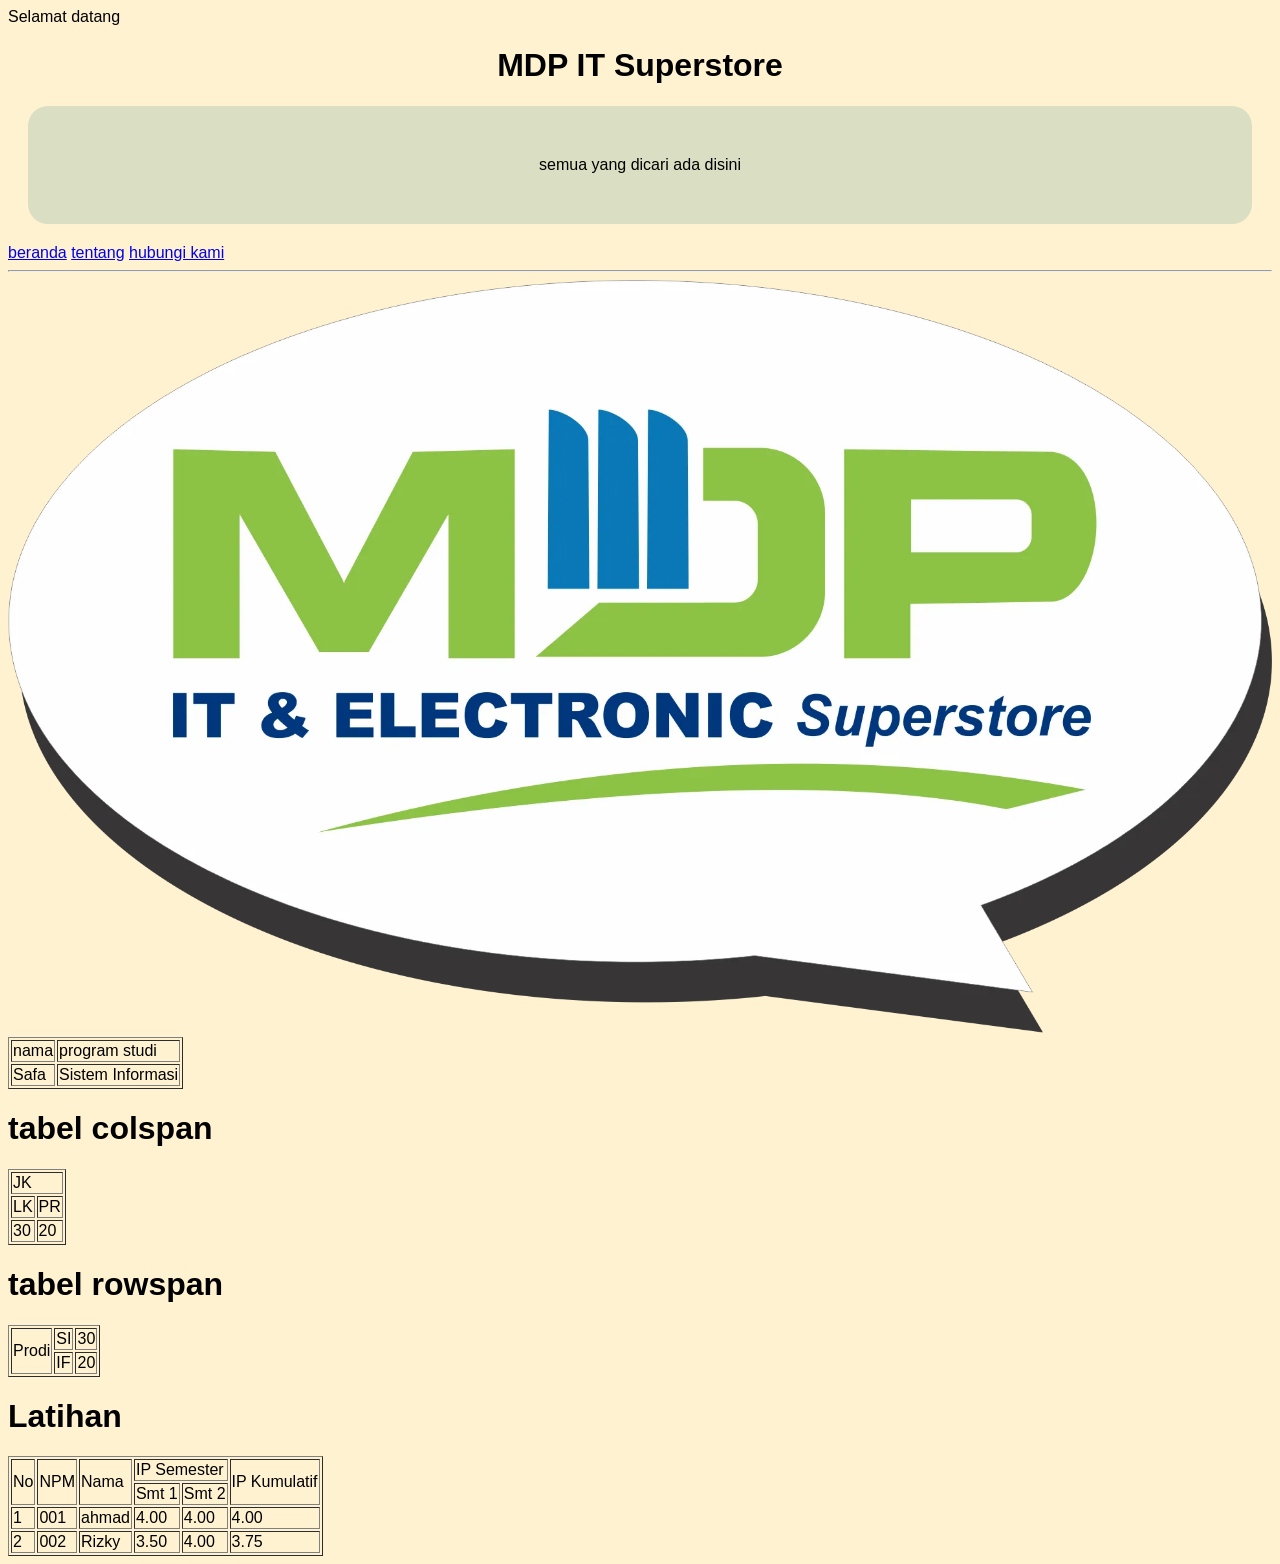
<file: index.html>
<!DOCTYPE html>
<html lang="en">
<head>
    <meta charset="UTF-8">
    <meta name="viewport" content="width=device-width, initial-scale=1.0">
    <title>halaman utama</title>
    <link rel="stylesheet" href="css/style.css">
</head>
<body>
    Selamat datang
    <!-- tag heading: h1 sd h6-->
    <h1 class="txt-center">MDP IT Superstore</h1>
    <p class="bg-warning txt-black txt-center p-1 m-1">semua yang dicari ada disini</p>
    <!-- ctrl garis /, ini tidak tampil pada browser -->

    <!-- hyperlink -->
       <a href="index.html">beranda</a>
       <a href="tentang.html">tentang</a>
       <a href="hubungi.html">hubungi kami</a>

       <hr>
       
     <!-- image -->
      <img src="image/mdps.webp" alt="gambar banner"width="100%">

      <!-- tabel -->
       <table border="1">
        <!-- baris -->
         <tr>
            <!-- kolom -->
             <td>
                nama 
             </td>
             <td>
                program studi
             </td>
         </tr>
         <tr>
            <td>Safa</td>
            <td>Sistem Informasi</td>
         </tr>
       </table>

       <h1>tabel colspan</h1>
       <!-- tabel colspan -->
        <table border="1">
            <!-- baris 1 -->
            <tr>
                <!-- colspan gabung 2 kolom jadi 1 -->
                <td colspan="2">JK</td>
            </tr>
            <!-- baris 2 -->
             <tr>
                <td>LK</td>
                <td>PR</td>
             </tr>
             <tr>
                <td>30</td>
                <td>20</td>
             </tr>
        </table>


        <h1>tabel rowspan</h1>
        <!-- tabel rowspan -->
         <table border="1">
            <!-- baris 1 -->
             <tr>
                <td rowspan="2">Prodi</td>
                <td>SI</td>
                <td>30</td>
             </tr>
             <!-- baris 2 -->
              <tr>
                <td>IF</td>
                <td>20</td>  
              </tr>
         </table>

         
         <h1>Latihan</h1>
         <!-- latihan -->
          <table border="1">
            <!-- baris 1 -->
             <tr>
                <td rowspan="2">No</td>
                <td rowspan="2">NPM</td>
                <td rowspan="2">Nama</td>
                <td colspan="2">IP Semester</td>
                <td rowspan="2">IP Kumulatif</td>
             </tr>
             <tr>
                <td>Smt 1</td>
                <td>Smt 2</td>
             </tr>
             <tr>
                <td>1</td>
                <td>001</td>
                <td>ahmad</td>
                <td>4.00</td>
                <td>4.00</td>
                <td>4.00</td>
             </tr>
             <tr>
                <td>2</td>
                <td>002</td>
                <td>Rizky</td>
                <td>3.50</td>
                <td>4.00</td>
                <td>3.75</td>
             </tr>

          </table>


     
</body>
</html>
</file>
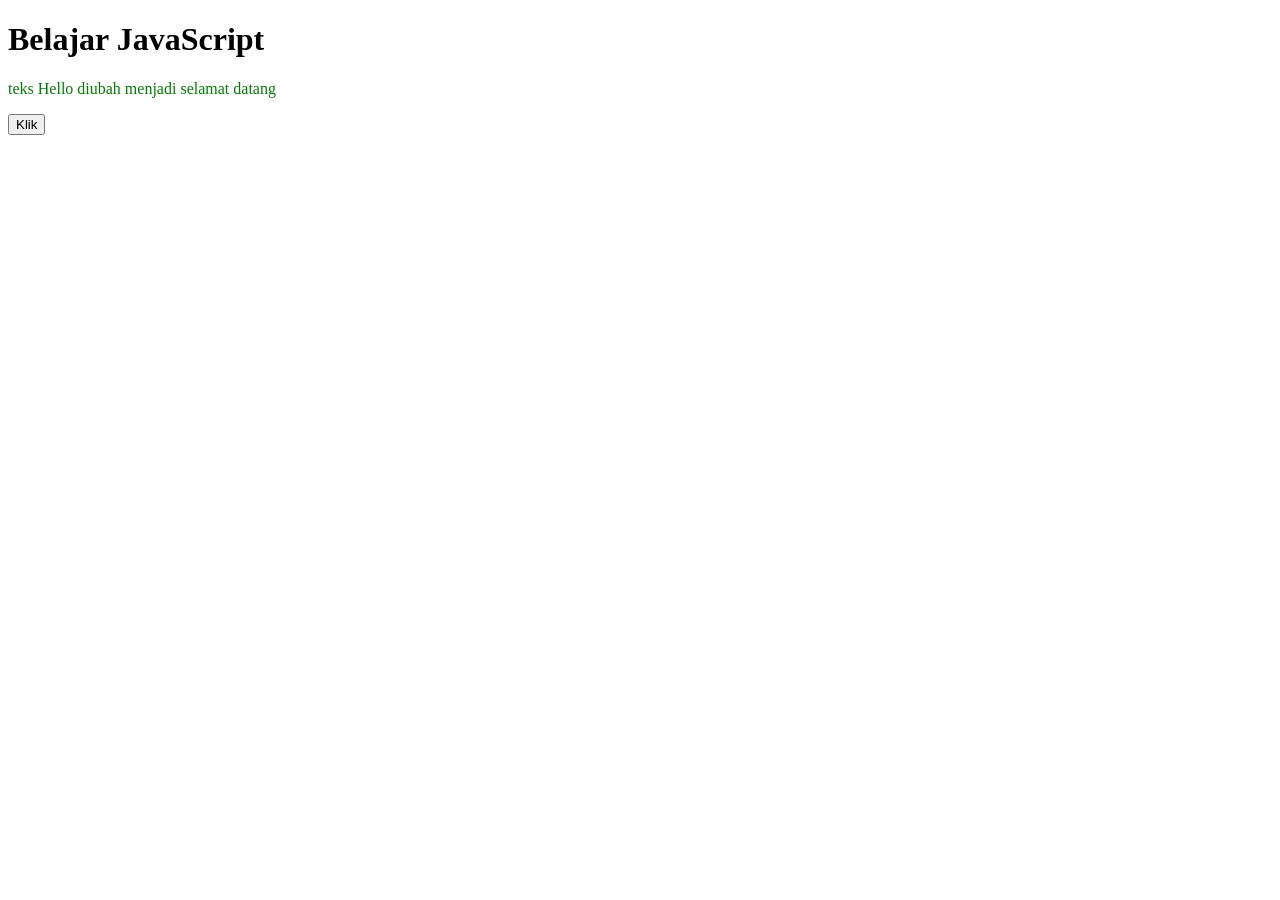
<file: java script/index.html>
<!DOCTYPE html>
<html lang="en">
<head>
    <meta charset="UTF-8">
    <meta name="viewport" content="width=device-width, initial-scale=1.0">
    <title>belajar javascript</title>
</head>
<body>
    <h1>Belajar JavaScript</h1>
    <p id="demo">hello</p>

    <!-- inline js -->
     <button onclick="alert('Selamat Datang')">Klik</button>
     <script>
        // external js
        // ini jadi komentar di js //
        //mengubah konten paragraf di id=demo
        document.getElementById("demo").innerHTML = "teks Hello diubah menjadi selamat datang";

        //megubah warna teks di id=demo
        document.getElementById("demo").style.color = "green";

        // menampilkan pesan di console
        console.log("ini pesan dapat dilihat di console");
     </script>

     <!-- external js -->
     <script src="script.js"></script>
</body>
</html>
</file>
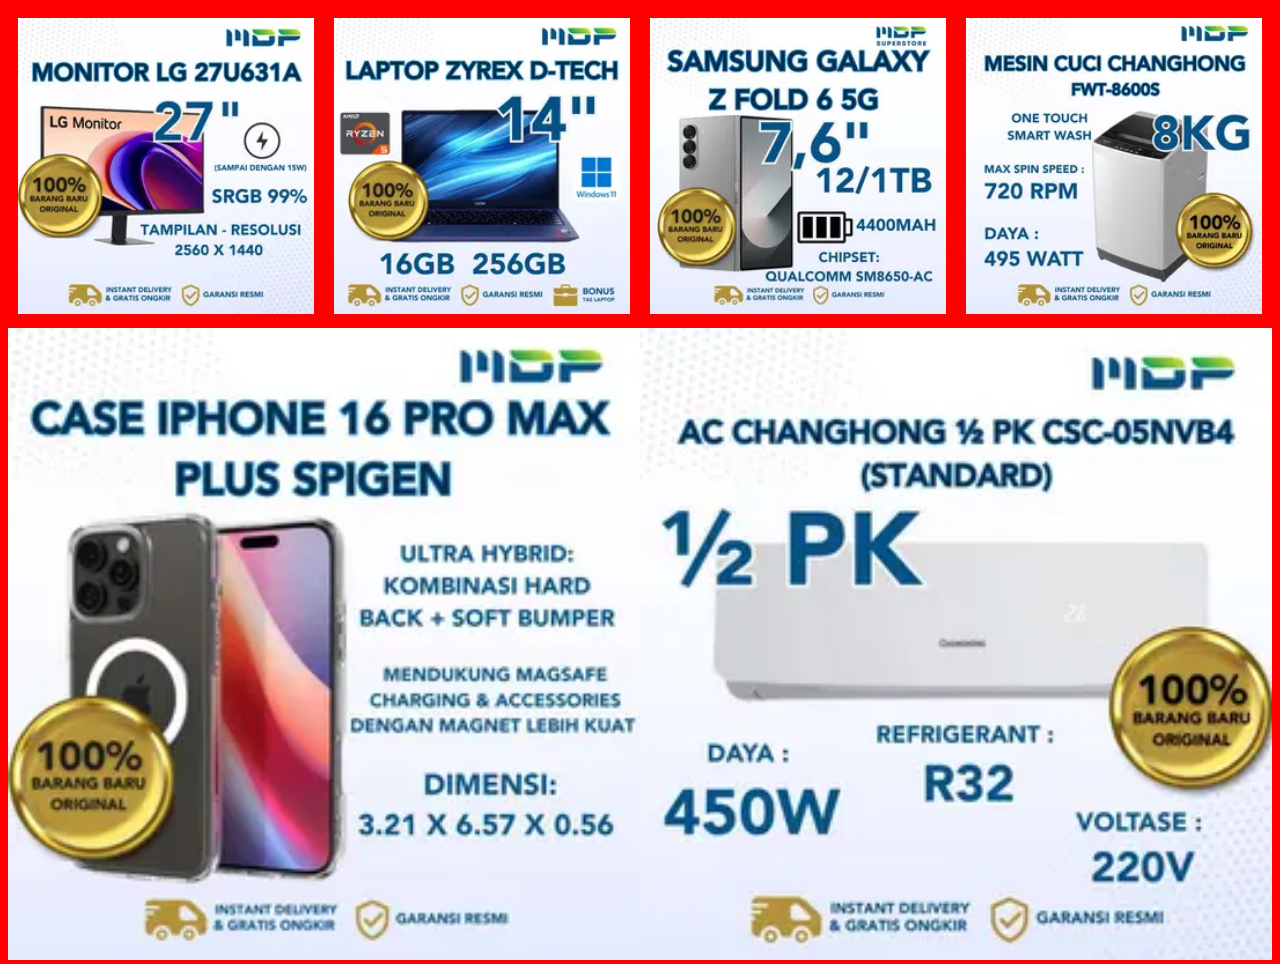
<file: rwd/index.html>
<!-- langkah 1 -->
<!DOCTYPE html>
<html lang="en">
<head>
    <meta charset="UTF-8">
    <meta name="viewport" content="width=device-width, initial-scale=1.0">
    <title>responsive web design</title>
    <link rel="stylesheet" href="style.css">
</head>
<body>
    <div class="row">
        <div class="col-lg-25 col-md-50 padding-10"><img src="../image/fotomdp.webp" alt=""></div>
        <div class="col-lg-25 col-md-50 padding-10"><img src="../image/mdpStore2.webp" alt=""></div>
        <div class="col-lg-25 col-md-50 padding-10"><img src="../image/mdpstore3.webp" alt=""></div>
        <div class="col-lg-25 col-md-50 padding-10"><img src="../image/fotomdp4.webp" alt=""></div>
    </div>

    <div class="row">
        <div class="col-lg-50 col-md-100"><img src="../image/fotomdp5.webp" alt=""></div>
        <div class="col-lg-50 col-md-100"><img src="../image/fotomdp6.webp" alt=""></div>
    </div>
</body>
</html>
</file>
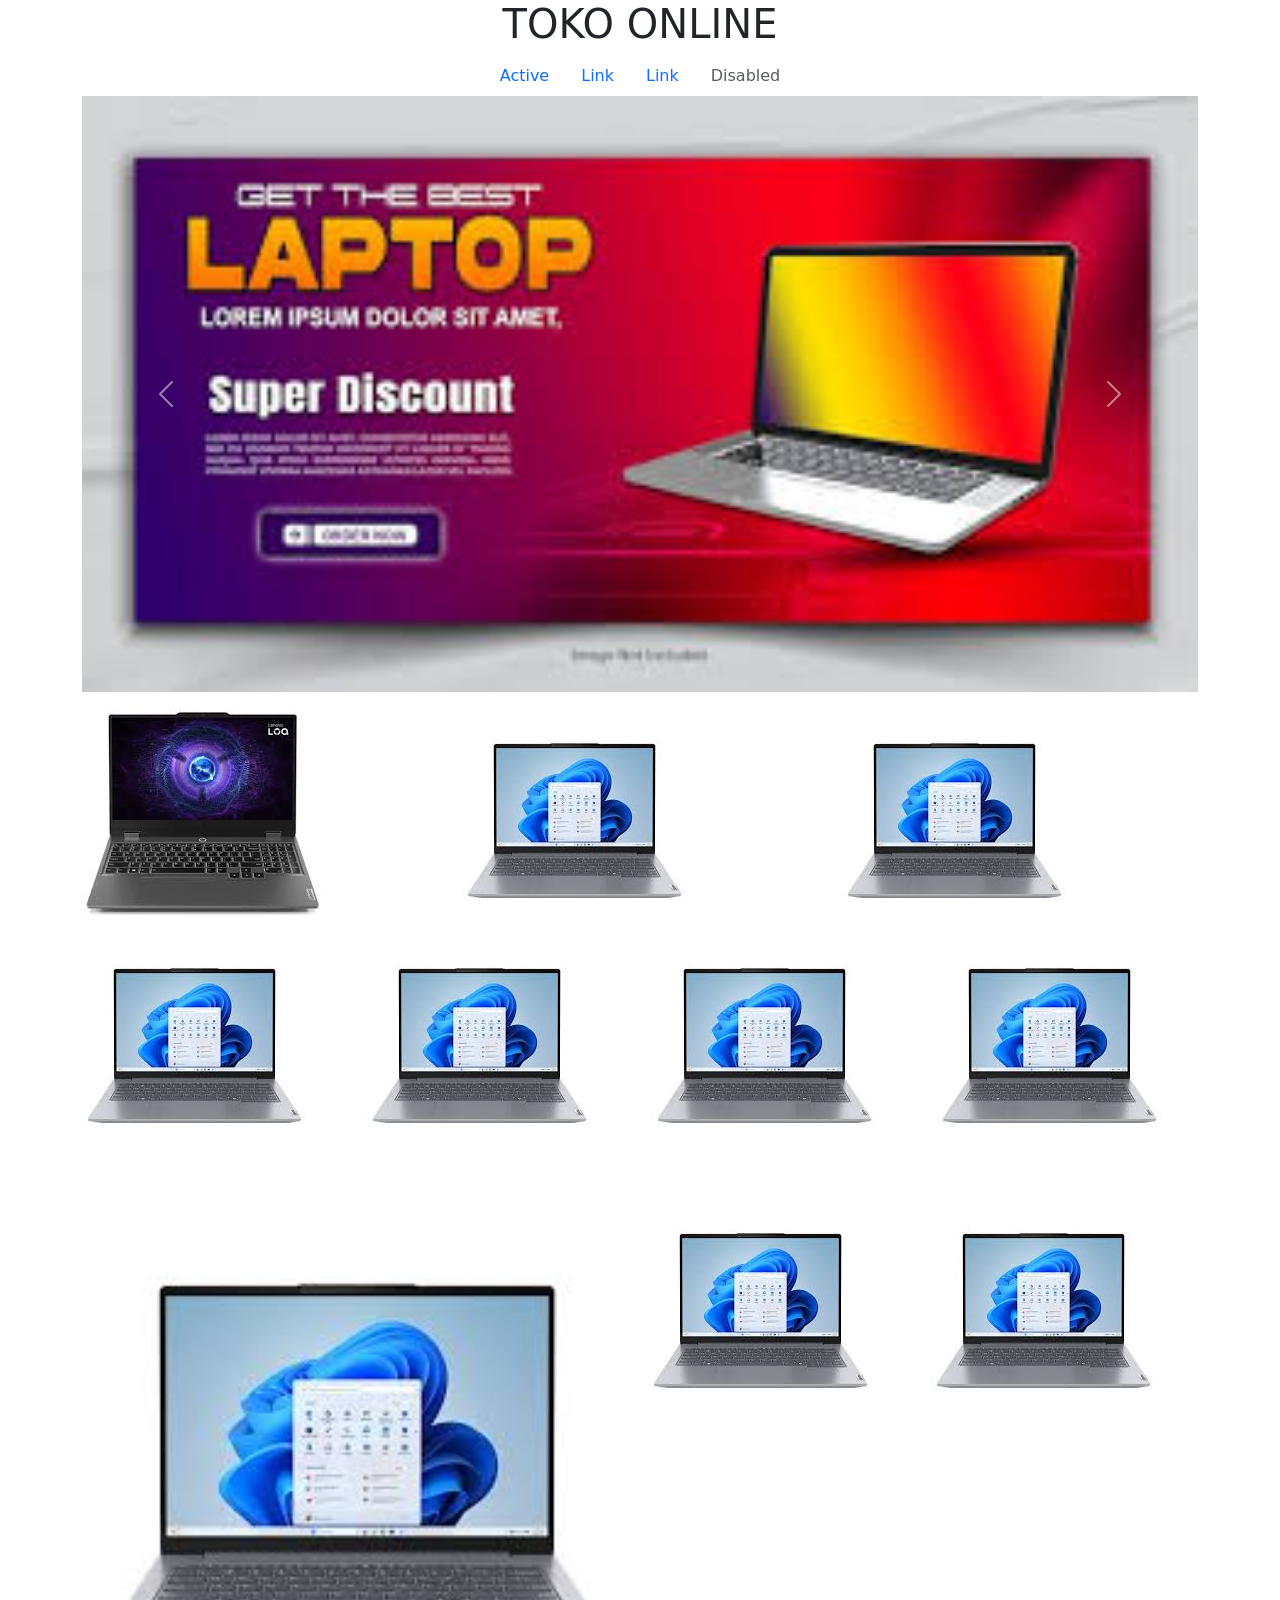
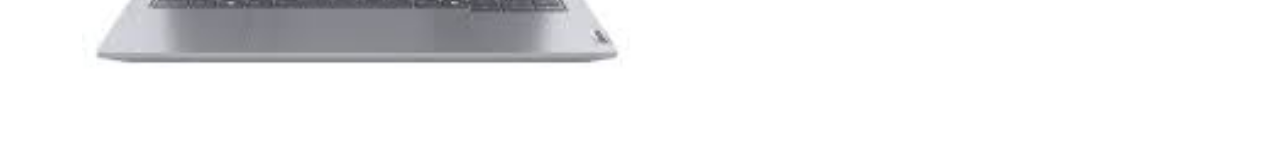
<file: bs/bootstrap/index.html>
<!DOCTYPE html>
<html lang="en">

<head>
    <meta charset="UTF-8">
    <meta name="viewport" content="width=device-width, initial-scale=1.0">
    <title>belajar bootstrap</title>
    <!-- bootstrap css -->
    <link href="https://cdn.jsdelivr.net/npm/bootstrap@5.3.3/dist/css/bootstrap.min.css" rel="stylesheet"
        integrity="sha384-QWTKZyjpPEjISv5WaRU9OFeRpok6YctnYmDr5pNlyT2bRjXh0JMhjY6hW+ALEwIH" crossorigin="anonymous">
</head>

<body>
    <div class="container">
        <!-- container/container-fluid -->
        <h1 class="text-center text-uppercase">Toko Online</h1>

        <!-- navbar -->
        <ul class="nav justify-content-center">
            <li class="nav-item">
                <a class="nav-link active" aria-current="page" href="#">Active</a>
            </li>
            <li class="nav-item">
                <a class="nav-link" href="#">Link</a>
            </li>
            <li class="nav-item">
                <a class="nav-link" href="#">Link</a>
            </li>        
            <li class="nav-item">
                <a class="nav-link disabled" aria-disabled="true">Disabled</a>
            </li>
        </ul>


        <!-- carousel -->
        <div id="carouselExample" class="carousel slide">
            <div class="carousel-inner">
                <div class="carousel-item active">
                    <img src="images/produkl1.jpg" class="d-block w-100" alt="...">
                </div>
                <div class="carousel-item">
                    <img src="images/produkl2.jpg" class="d-block w-100" alt="...">
                </div>
                <div class="carousel-item">
                    <img src="images/produkl3.jpg" class="d-block w-100" alt="...">
                </div>
            </div>
            <button class="carousel-control-prev" type="button" data-bs-target="#carouselExample" data-bs-slide="prev">
                <span class="carousel-control-prev-icon" aria-hidden="true"></span>
                <span class="visually-hidden">Previous</span>
            </button>
            <button class="carousel-control-next" type="button" data-bs-target="#carouselExample" data-bs-slide="next">
                <span class="carousel-control-next-icon" aria-hidden="true"></span>
                <span class="visually-hidden">Next</span>
            </button>
        </div>


        <!-- row 1 -->
        <div class="row mt-3">
            <div class="col"><img src="images/jpg.github.jpg" alt="" class="img-fluid"></div>
            <div class="col"><img src="images/produk2.jpg" alt="" class="img-fluid rounded"></div>
            <div class="col"><img src="images/produk2.jpg" alt="" class="img-fluid rounded"></div>
        </div>

        <!-- row 2 -->
        <div class="row at-4">
            <div class="col-lg-3 col-md-6"><img src="images/produk2.jpg" alt="" class="img-fluid rounded"></div>
            <div class="col-lg-3 col-md-6"><img src="images/produk2.jpg" alt="" class="img-fluid rounded"></div>
            <div class="col-lg-3 col-md-6"><img src="images/produk2.jpg" alt="" class="img-fluid rounded"></div>
            <div class="col-lg-3 col-md-6"><img src="images/produk2.jpg" alt="" class="img-fluid rounded"></div>
        </div>

        <!-- row 3 -->
        <div class="row mt-4 g-3">
            <div class="col-lg-6 col-md-12"><img src="images/produk2.jpg" alt="" class="img-fluid rounded" width="100%"></div>
            <div class="col-lg-3 col-md-6"><img src="images/produk2.jpg" alt="" class="img-fluid rounded"></div>
            <div class="col-lg-3 col-md-6"><img src="images/produk2.jpg" alt="" class="img-fluid rounded"></div>
        </div>
    </div>
    <!-- bootstrap js -->
    <script src="https://cdn.jsdelivr.net/npm/bootstrap@5.3.3/dist/js/bootstrap.bundle.min.js"
        integrity="sha384-YvpcrYf0tY3lHB60NNkmXc5s9fDVZLESaAA55NDzOxhy9GkcIdslK1eN7N6jIeHz"
        crossorigin="anonymous"></script>
</body>

</html>
</file>
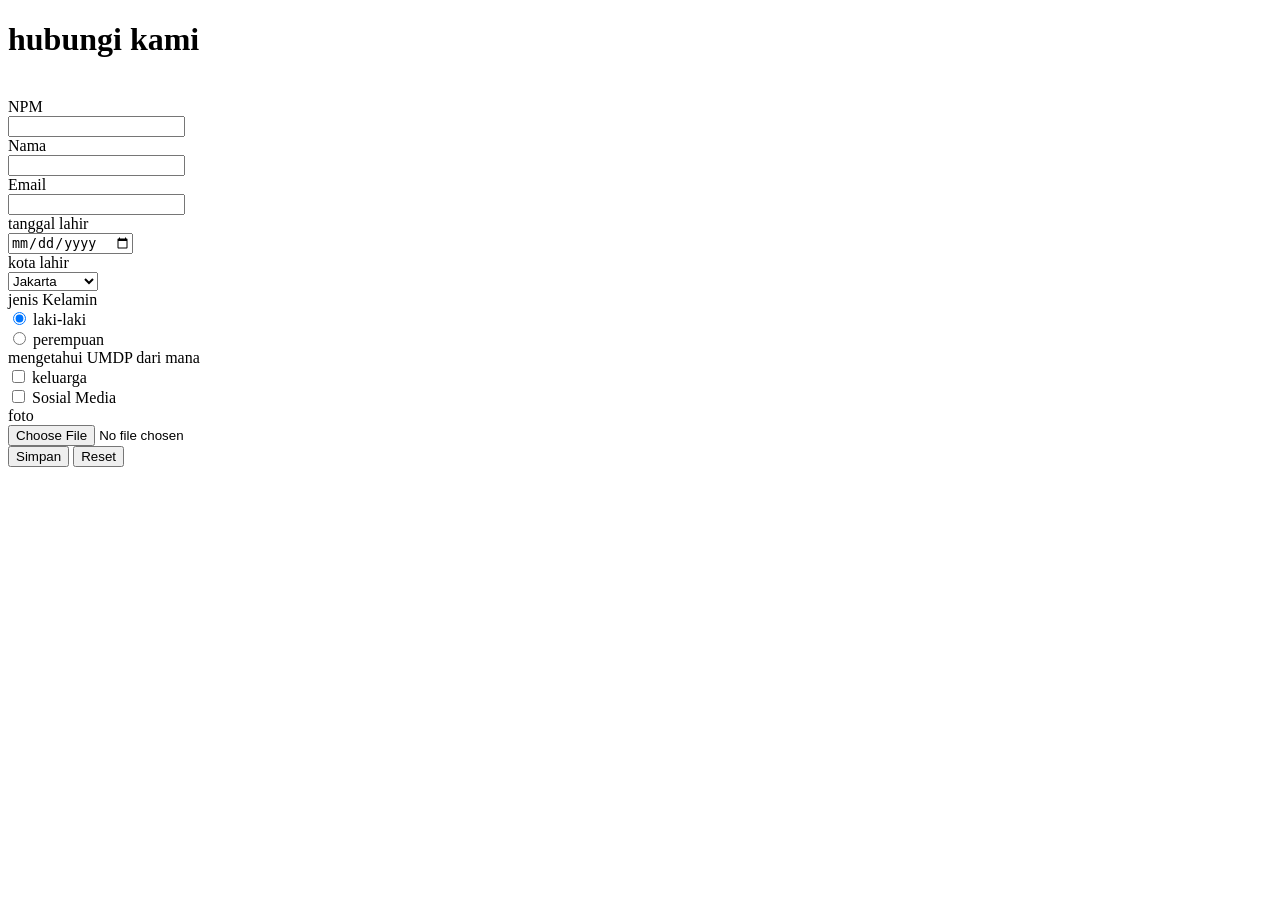
<file: hubungi.html>
<!DOCTYPE html>
<html lang="en">
<head>
    <meta charset="UTF-8">
    <meta name="viewport" content="width=device-width, initial-scale=1.0">
    <title>hubungi kami</title>
</head>
<body>
    <h1>hubungi kami</h1>
    <!-- form -->
     <form action="submit.html" method="post"><br>
     NPM <br>
     <input type="text" name="npm" id="npm"> <br>
     Nama <br>
     <input type="text" name="nama" id="nama"> <br>
     Email <br>
     <input type="email" name="email" id="email">
     <br>
     tanggal lahir <br>
     <input type="date" name="tgllahir" id="tgllahir"> <br>
     kota lahir <br>
     <select name="kotaLahir" id="kotalahir">
        <option value="JKT">Jakarta</option>
        <option value="PLG">Palembang</option>
        <option value="BTM">Batam</option>
     </select>
     <br>
     jenis Kelamin <br>
     <input type="radio" name="jk" value="L" checked>
     laki-laki <br>
     <input type="radio" name="jk" value="P">
     perempuan <br>
     mengetahui UMDP dari mana <br>
     <input type="checkbox" name="cb1" value="K">
     keluarga <br>
     <input type="checkbox" name="CB2" value="S">
     Sosial Media <br>
     foto <br>
     <input type="file" name="foto" id=""> <br>
     <button type="submit">Simpan</button>
     <button type="reset">Reset</button>
     </form>
</body>
</html>
</file>
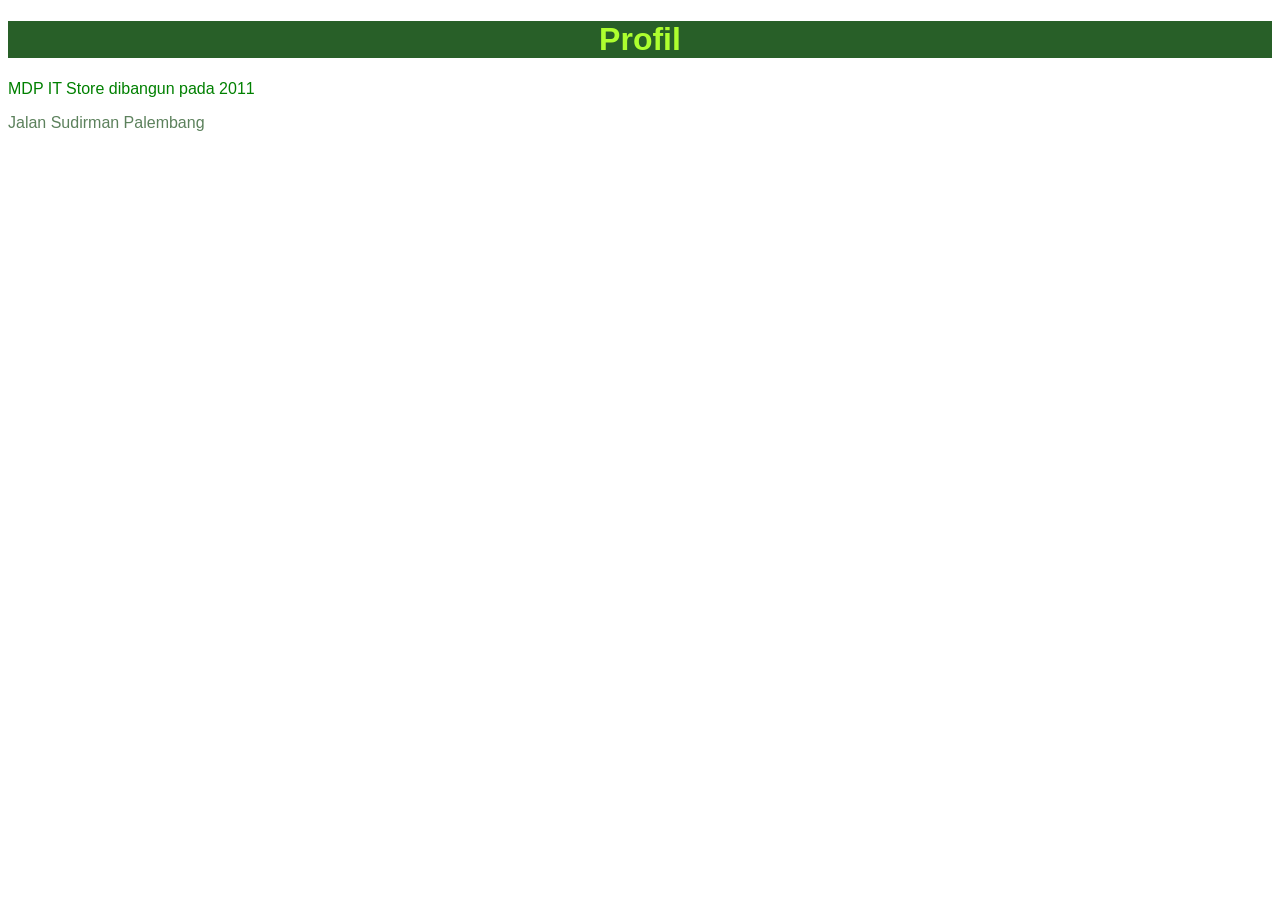
<file: profil.html>
<!DOCTYPE html>
<html lang="en">
<head>
    <meta charset="UTF-8">
    <meta name="viewport" content="width=device-width, initial-scale=1.0">
    <title>profil</title>
    <style>
        /* internal css */
        /* element selector */
        p { color: green;}
        body { font-family: 'Arial';}

        /* id selector */
        #para1 { color: rgb(92, 129, 92); }

        /* class selector */
        .bg-primary { background-color: rgb(40, 95, 40); }
        .txt-center { text-align: center; }

    </style>
</head>
<body>
    <!-- inline css -->
    <h1 class="bg-primary txt-center" style="color: greenyellow;">Profil</h1>
    <p>MDP IT Store dibangun pada 2011</p>
    <p id="para1">Jalan Sudirman Palembang</p>
</body>
</html>
</file>
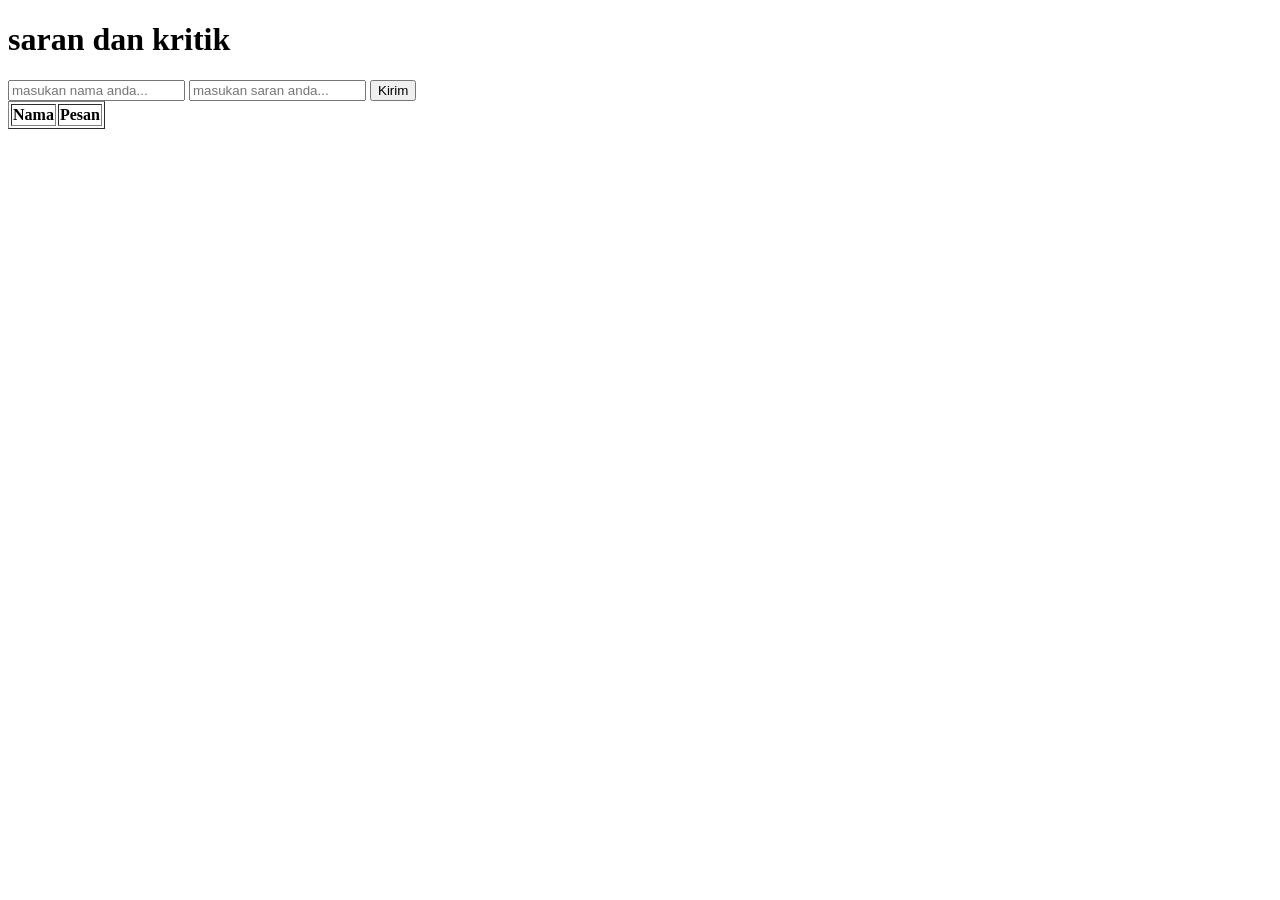
<file: java script/pesan.html>
<!DOCTYPE html>
<html lang="en">
<head>
    <meta charset="UTF-8">
    <meta name="viewport" content="width=device-width, initial-scale=1.0">
    <title>Document</title>
</head>
<body>
    <h1>saran dan kritik</h1>
    <input type="text" id="nama" placeholder="masukan nama anda...">
    <!-- tambah input saran -->
     <input type="text" id="saran" placeholder="masukan saran anda..."`>

    <button onclick="kirim()">Kirim</button>

    <!-- <ul id="list-pesan"></ul> -->

     <table border="1">
        <thead>
            <tr>
                <th>Nama</th>
                <th>Pesan</th>
            </tr>
        </thead>
        <tbody id="list-pesan"><!-- pesan akan ditambahkan disini --></tbody>
     </table>

    <script src="script.js"></script>
</body>
</html>
</file>
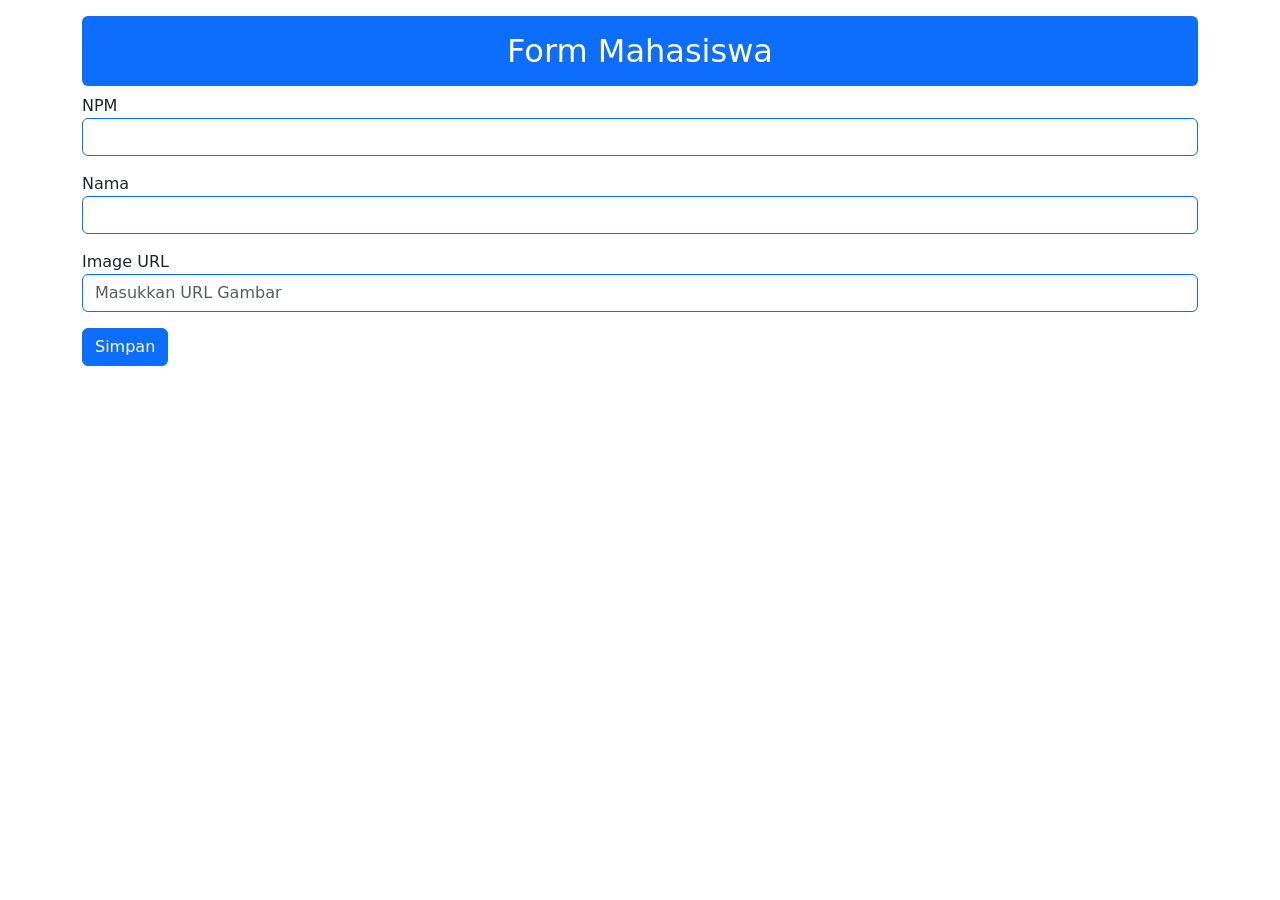
<file: localstorage/form.html>
<!doctype html>
<html lang="en">
  <head>
    <meta charset="UTF-8" />
    <meta name="viewport" content="width=device-width, initial-scale=1.0" />
    <title>form mahasiswa</title>
    <link
      href="https://cdn.jsdelivr.net/npm/bootstrap@5.3.8/dist/css/bootstrap.min.css"
      rel="stylesheet"
      integrity="sha384-sRIl4kxILFvY47J16cr9ZwB07vP4J8+LH7qKQnuqkuIAvNWLzeN8tE5YBujZqJLB"
      crossorigin="anonymous"
    />
  </head>
  <body>
    <div class="container">
      <h2 class="text-center bg-primary text-white p-3 rounded mt-3">
        Form Mahasiswa
      </h2>
      NPM
      <input type="text" id="npm" class="form-control border-primary mb-3" />
      Nama
      <input type="text" id="nama" class="form-control border-primary mb-3" />
      Image URL
      <input type="text" id="imageUrl" class="form-control border-primary mb-3" placeholder="Masukkan URL Gambar" />
      <button class="btn btn-primary" onclick="simpan()">Simpan</button>

      <div id="list-mhs" class="row"></div>
    </div>

    <script src="scriptls.js"></script>
    <script
      src="https://cdn.jsdelivr.net/npm/bootstrap@5.3.8/dist/js/bootstrap.bundle.min.js"
      integrity="sha384-FKyoEForCGlyvwx9Hj09JcYn3nv7wiPVlz7YYwJrWVcXK/BmnVDxM+D2scQbITxI"
      crossorigin="anonymous"
    ></script>
  </body>
</html>
</file>
<file: css/style.css>
/* elemnt selector */
/* referemsi web colorhunt.co */
body {
    background-color: #FFF2D0 ;
    color: black;
    font-family: Verdana, Geneva, Tahoma, sans-serif;
}

.txt-center { text-align: center; }
.bg-warning { background-color: rgb(218, 223, 195); border-radius: 20px;}
.txt-black { color: black; }
.p-1 { padding: 50px; } /* memberik jarak sisi dalam border*/
.m-1 { margin: 20px; } /* memberi jarak sisi luar border*/
</file>
<file: rwd/style.css>
*{
    box-sizing: border-box;
}

/* hp max width 600px */
body{
    background-color: blue;
}

img{
    width: 100%;
}

.padding-10{
    padding: 10px;
}

.row{
    clear: both;
}

/* tablet min-width 600 px*/
@media  screen and (min-width:600px) {
    /* element selector body */
    body{
        background-color: green;
    }
    /* class selector */
    .col-md-50{
        width: 50%;
        float: left;
    }
    .col-md-100{
        width: 100%;
        float: left;
    }
}

/* desktop min */
@media  screen and (min-width:992px) {
    /* element selector body */
    body{
        background-color: red;
    }
    /* class selector */
    .col-lg-25{
        width: 25%;
        float: left;
    }
    .col-lg-50{
        width: 50%;
        float: left;
    }
}
</file>
